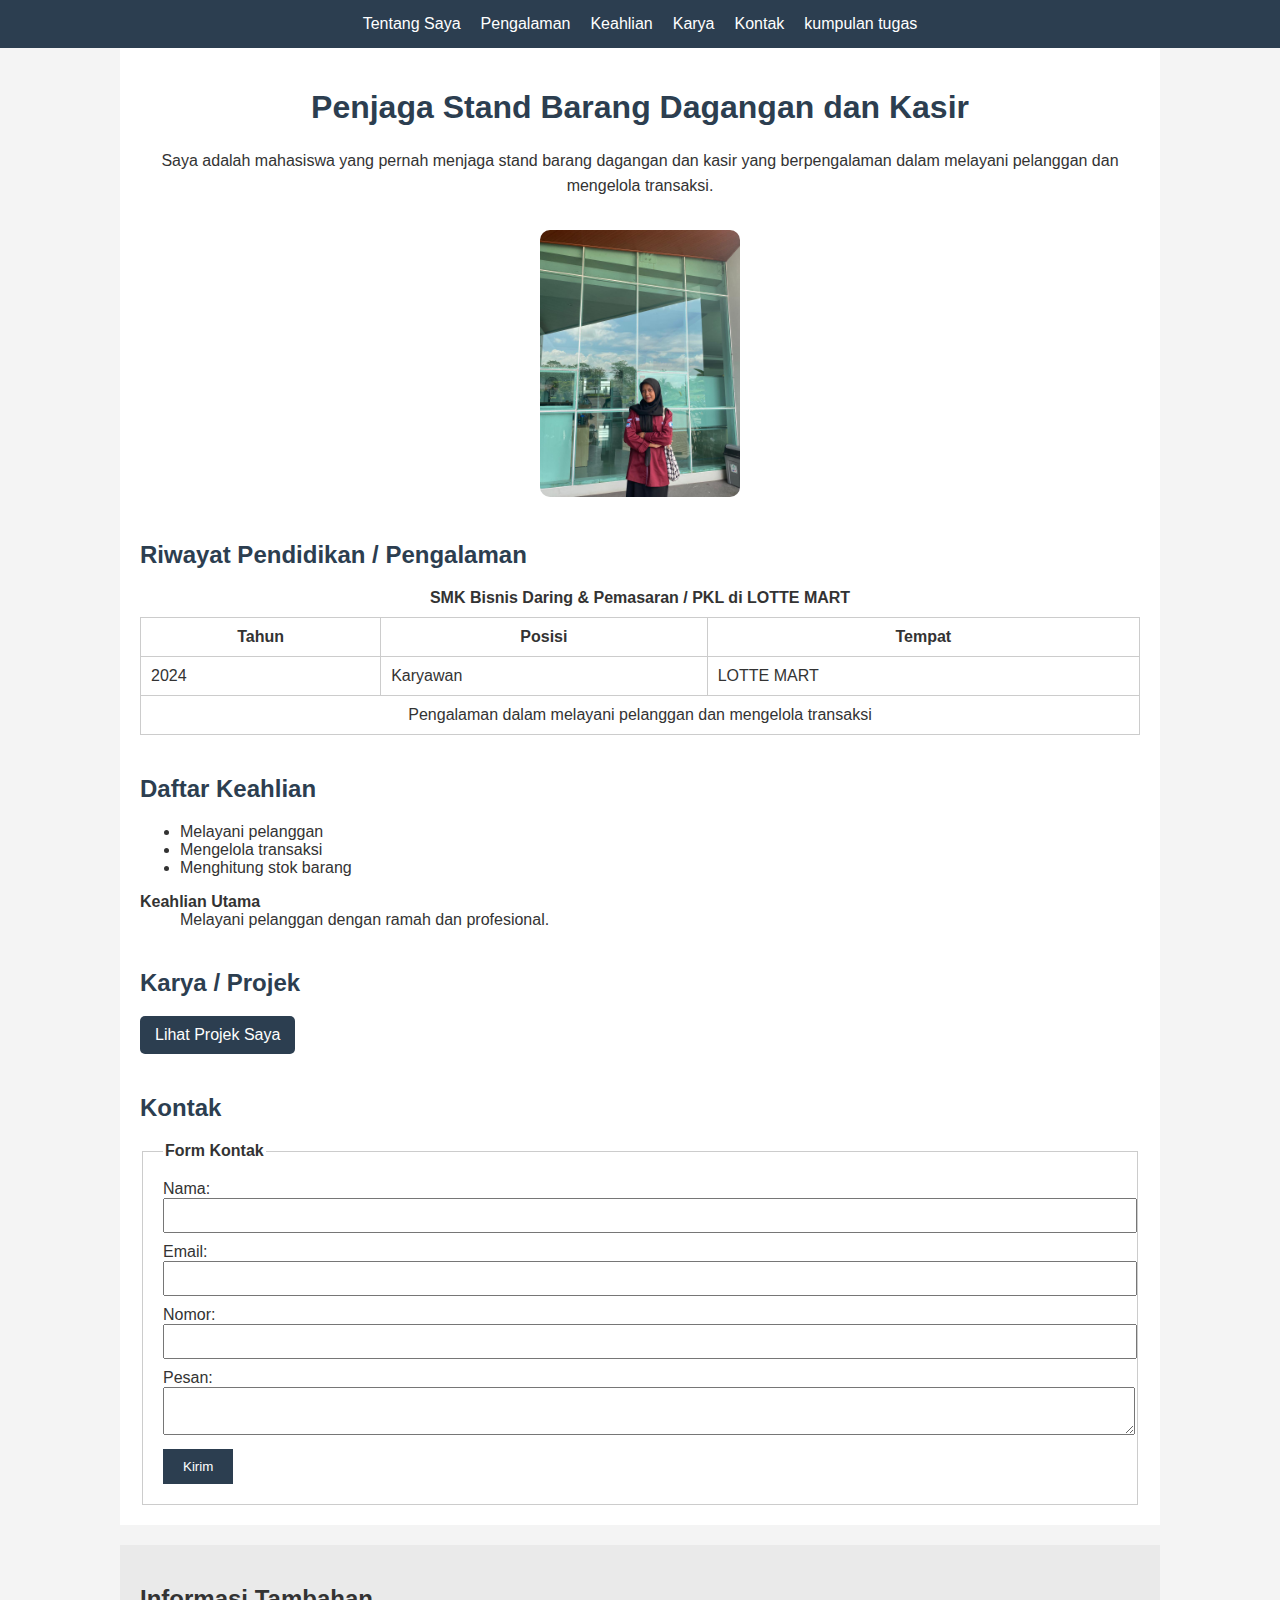
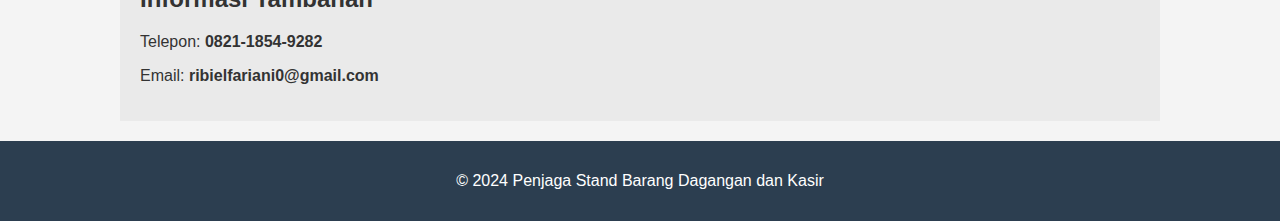
<file: index.html>
<!DOCTYPE html>
<html lang="id">
<head>
    <meta charset="UTF-8">
    <meta name="description" content="Portofolio pribadi saya">
    <meta name="viewport" content="width=device-width, initial-scale=1.0">
    <title>Portofolio Penjaga Stand Barang Dagangan dan Kasir</title>
</head>

<body style="margin:0; font-family:Arial, Helvetica, sans-serif; background-color:#f4f4f4; color:#333;">

<header style="background:#2c3e50; padding:15px;">
    <nav>
        <ul style="list-style:none; margin:0; padding:0; display:flex; justify-content:center; gap:20px;">
            <li><a href="#tentang" style="color:#fff; text-decoration:none;">Tentang Saya</a></li>
            <li><a href="#pengalaman" style="color:#fff; text-decoration:none;">Pengalaman</a></li>
            <li><a href="#keahlian" style="color:#fff; text-decoration:none;">Keahlian</a></li>
            <li><a href="#karya" style="color:#fff; text-decoration:none;">Karya</a></li>
            <li><a href="#kontak" style="color:#fff; text-decoration:none;">Kontak</a></li>
            <li><a href="lat_css.html" style="color:#fff; text-decoration:none;">kumpulan tugas</a></li>
        </ul>
    </nav>
</header>

<main style="max-width:1000px; margin:auto; padding:20px; background:#fff;">

    <section id="tentang" style="text-align:center; margin-bottom:40px;">
        <h1 style="color:#2c3e50;">Penjaga Stand Barang Dagangan dan Kasir</h1>
        <p style="line-height:1.6;">
            Saya adalah mahasiswa yang pernah menjaga stand barang dagangan dan kasir yang berpengalaman dalam melayani pelanggan dan mengelola transaksi.
        </p>
        <img src="./images/RIBI ELFARIANI.jpeg" alt="Foto"
             style="width:200px; border-radius:10px; margin-top:15px;">
    </section>

    <section id="pengalaman" style="margin-bottom:40px;">
        <h2 style="color:#2c3e50;">Riwayat Pendidikan / Pengalaman</h2>
        <table style="width:100%; border-collapse:collapse;">
            <caption style="margin-bottom:10px; font-weight:bold;">
                SMK Bisnis Daring & Pemasaran / PKL di LOTTE MART
            </caption>
            <tr>
                <th style="border:1px solid #ccc; padding:10px;">Tahun</th>
                <th style="border:1px solid #ccc; padding:10px;">Posisi</th>
                <th style="border:1px solid #ccc; padding:10px;">Tempat</th>
            </tr>
            <tr>
                <td style="border:1px solid #ccc; padding:10px;">2024</td>
                <td style="border:1px solid #ccc; padding:10px;">Karyawan</td>
                <td style="border:1px solid #ccc; padding:10px;">LOTTE MART</td>
            </tr>
            <tr>
                <td colspan="3" style="border:1px solid #ccc; padding:10px; text-align:center;">
                    Pengalaman dalam melayani pelanggan dan mengelola transaksi
                </td>
            </tr>
        </table>
    </section>

    <section id="keahlian" style="margin-bottom:40px;">
        <h2 style="color:#2c3e50;">Daftar Keahlian</h2>
        <ul>
            <li>Melayani pelanggan</li>
            <li>Mengelola transaksi</li>
            <li>Menghitung stok barang</li>
        </ul>
        <dl>
            <dt style="font-weight:bold;">Keahlian Utama</dt>
            <dd>Melayani pelanggan dengan ramah dan profesional.</dd>
        </dl>
    </section>

    <section id="karya" style="margin-bottom:40px;">
        <h2 style="color:#2c3e50;">Karya / Projek</h2>
        <a href="https://drive.google.com/file/d/1fTe6H5aTblBhT1mn5GwJ6gm4IX4rCYK_/view"
           target="_blank"
           style="display:inline-block; padding:10px 15px; background:#2c3e50; color:#fff; text-decoration:none; border-radius:5px;">
           Lihat Projek Saya
        </a>
    </section>

    <section id="kontak">
        <h2 style="color:#2c3e50;">Kontak</h2>
        <form>
            <fieldset style="border:1px solid #ccc; padding:20px;">
                <legend style="font-weight:bold;">Form Kontak</legend>

                <label>Nama:</label><br>
                <input type="text" style="width:100%; padding:8px; margin-bottom:10px;"><br>

                <label>Email:</label><br>
                <input type="email" style="width:100%; padding:8px; margin-bottom:10px;"><br>

                <label>Nomor:</label><br>
                <input type="number" style="width:100%; padding:8px; margin-bottom:10px;"><br>

                <label>Pesan:</label><br>
                <textarea style="width:100%; padding:8px; margin-bottom:10px;"></textarea><br>

                <button type="submit"
                        style="padding:10px 20px; background:#2c3e50; color:#fff; border:none; cursor:pointer;">
                    Kirim
                </button>
            </fieldset>
        </form>
    </section>

</main>

<aside style="max-width:1000px; margin:20px auto; padding:20px; background:#eaeaea;">
    <h2>Informasi Tambahan</h2>
    <p>Telepon: <strong>0821-1854-9282</strong></p>
    <p>Email: <strong>ribielfariani0@gmail.com</strong></p>
</aside>

<footer style="background:#2c3e50; color:#fff; text-align:center; padding:15px;">
    <p>&copy; 2024 Penjaga Stand Barang Dagangan dan Kasir</p>
</footer>

</body>
</html>
</file>
